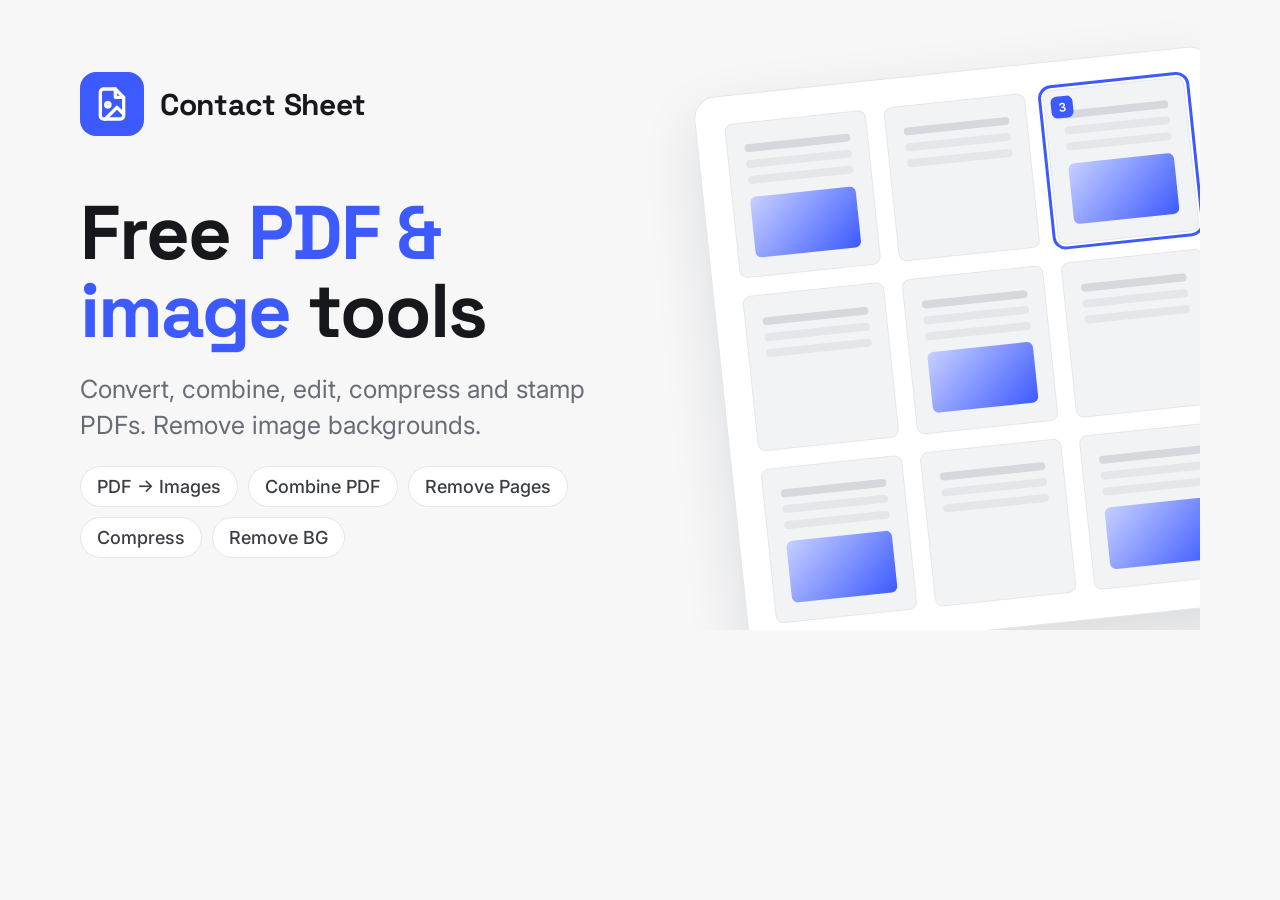
<file: design/og-image.html>
<!doctype html>
<html><head><meta charset="utf-8">
<link href="https://fonts.googleapis.com/css2?family=Space+Grotesk:wght@600;700&family=Inter:wght@400;500;600&display=swap" rel="stylesheet">
<style>
  *{box-sizing:border-box;margin:0;padding:0}
  html,body{width:1200px;height:630px;overflow:hidden}
  body{background:#f7f7f8;font-family:Inter,sans-serif;color:#17181c;position:relative}
  .wrap{position:absolute;inset:0;display:flex;padding:72px 0 72px 80px}
  .left{width:600px;display:flex;flex-direction:column}
  .brand{display:flex;align-items:center;gap:16px}
  .mark{width:64px;height:64px;border-radius:16px;background:#3d5afe;display:flex;align-items:center;justify-content:center}
  .brand-name{font-family:'Space Grotesk';font-weight:700;font-size:30px;letter-spacing:-.01em}
  h1{font-family:'Space Grotesk';font-weight:700;font-size:76px;line-height:1.02;letter-spacing:-.025em;margin-top:58px}
  h1 span{color:#3d5afe}
  p{font-size:25px;line-height:1.45;color:#686c74;margin-top:22px;max-width:520px}
  .chips{display:flex;flex-wrap:wrap;gap:10px;margin-top:auto}
  .chip{font-size:18px;font-weight:500;padding:9px 16px;border-radius:999px;background:#fff;border:1px solid #e5e6ea;color:#3a3d44}
  /* contact-sheet page grid */
  .sheet{position:absolute;right:-40px;top:70px;width:520px;height:560px;transform:rotate(-6deg);
    background:#fff;border:1px solid #e5e6ea;border-radius:22px;box-shadow:0 24px 60px rgba(20,22,30,.12);
    padding:28px;display:grid;grid-template-columns:repeat(3,1fr);gap:18px}
  .pg{background:#f2f3f5;border-radius:8px;position:relative;overflow:hidden;border:1px solid #e5e6ea}
  .pg::before{content:"";position:absolute;left:12%;right:12%;top:14%;height:8px;border-radius:4px;background:#d6d8dd;box-shadow:0 16px 0 #e5e6ea,0 32px 0 #e5e6ea}
  .pg.img::after{content:"";position:absolute;left:12%;right:12%;bottom:12%;height:40%;border-radius:6px;background:linear-gradient(135deg,#c7d0ff,#3d5afe)}
  .pg.sel{outline:3px solid #3d5afe;outline-offset:2px}
  .num{position:absolute;top:6px;left:6px;width:22px;height:22px;border-radius:6px;background:#3d5afe;color:#fff;font:600 12px Inter;display:flex;align-items:center;justify-content:center;z-index:1}
</style></head>
<body>
<div class="sheet">
  <div class="pg img"></div><div class="pg"></div><div class="pg img sel"><span class="num">3</span></div>
  <div class="pg"></div><div class="pg img"></div><div class="pg"></div>
  <div class="pg img"></div><div class="pg"></div><div class="pg img"></div>
</div>
<div class="wrap">
  <div class="left">
    <div class="brand">
      <div class="mark">
        <svg width="40" height="40" viewBox="0 0 24 24" fill="none" stroke="#fff" stroke-width="2" stroke-linecap="round" stroke-linejoin="round"><path d="M14 3H7a2 2 0 0 0-2 2v14a2 2 0 0 0 2 2h10a2 2 0 0 0 2-2V8z"/><path d="M14 3v5h5"/><circle cx="9.5" cy="12.5" r="1.3"/><path d="M19 18l-4-4-7 7"/></svg>
      </div>
      <div class="brand-name">Contact Sheet</div>
    </div>
    <h1>Free <span>PDF &amp;<br>image</span> tools</h1>
    <p>Convert, combine, edit, compress and stamp PDFs. Remove image backgrounds.</p>
    <div class="chips">
      <span class="chip">PDF → Images</span><span class="chip">Combine PDF</span><span class="chip">Remove Pages</span>
      <span class="chip">Compress</span><span class="chip">Remove BG</span>
    </div>
  </div>
</div>
</body></html>
</file>
